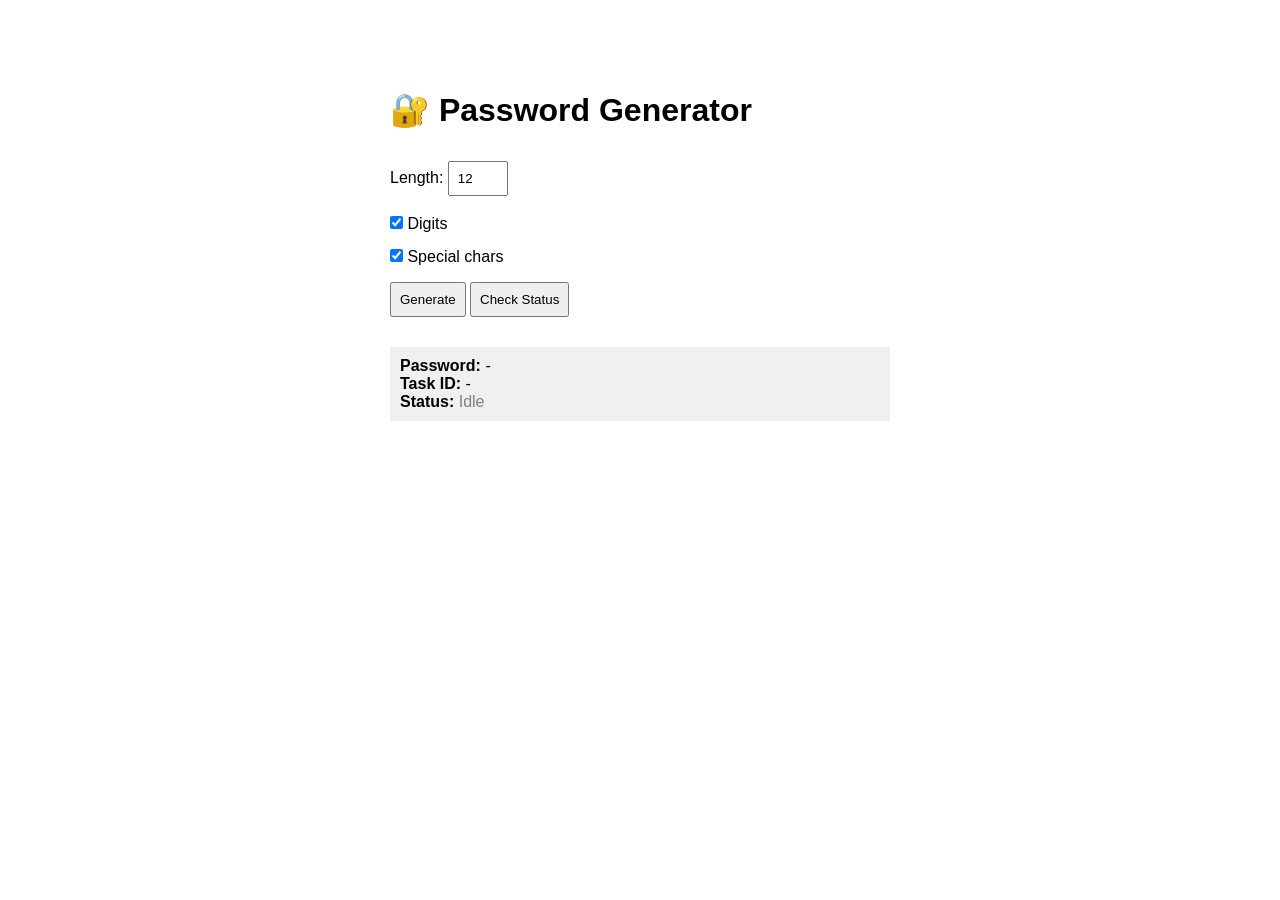
<file: SerovAA/frontend/index.html>
<!DOCTYPE html>
<html>
<head>
    <title>Password Generator</title>
    <style>
        body { font-family: Arial; max-width: 500px; margin: 50px auto; padding: 20px; }
        input, button { margin: 10px 0; padding: 8px; }
        .result { margin-top: 20px; padding: 10px; background: #f0f0f0; }
        .status { color: gray; }
    </style>
</head>
<body>
    <h1>🔐 Password Generator</h1>
    
    <label>Length: <input type="number" id="length" value="12" min="6" max="32"></label><br>
    <label><input type="checkbox" id="digits" checked> Digits</label><br>
    <label><input type="checkbox" id="special" checked> Special chars</label><br>
    
    <button onclick="generatePassword()">Generate</button>
    <button onclick="checkStatus()">Check Status</button>

    <div class="result">
        <strong>Password:</strong> <span id="password">-</span><br>
        <strong>Task ID:</strong> <span id="taskId">-</span><br>
        <strong>Status:</strong> <span id="status" class="status">Idle</span>
    </div>

    <script>
        async function generatePassword() {
            const length = document.getElementById('length').value;
            const useDigits = document.getElementById('digits').checked;
            const useSpecial = document.getElementById('special').checked;

            const response = await fetch('/api/generate', {
                method: 'POST',
                headers: {'Content-Type': 'application/json'},
                body: JSON.stringify({length, use_digits: useDigits, use_special: useSpecial})
            });
            const data = await response.json();
            document.getElementById('taskId').innerText = data.task_id;
            document.getElementById('status').innerText = 'Processing...';
            document.getElementById('password').innerText = '-';
            
            // Poll for result
            pollResult(data.task_id);
        }

        async function pollResult(taskId) {
            const interval = setInterval(async () => {
                const response = await fetch(`/api/result/${taskId}`);
                const data = await response.json();
                if (data.status === 'completed') {
                    document.getElementById('password').innerText = data.password;
                    document.getElementById('status').innerText = 'Completed!';
                    clearInterval(interval);
                } else if (data.status === 'failed') {
                    document.getElementById('status').innerText = 'Failed';
                    clearInterval(interval);
                }
            }, 1000);
        }

        async function checkStatus() {
            const taskId = document.getElementById('taskId').innerText;
            if (taskId !== '-') {
                const response = await fetch(`/api/result/${taskId}`);
                const data = await response.json();
                document.getElementById('status').innerText = data.status;
            }
        }
    </script>
</body>
</html>
</file>
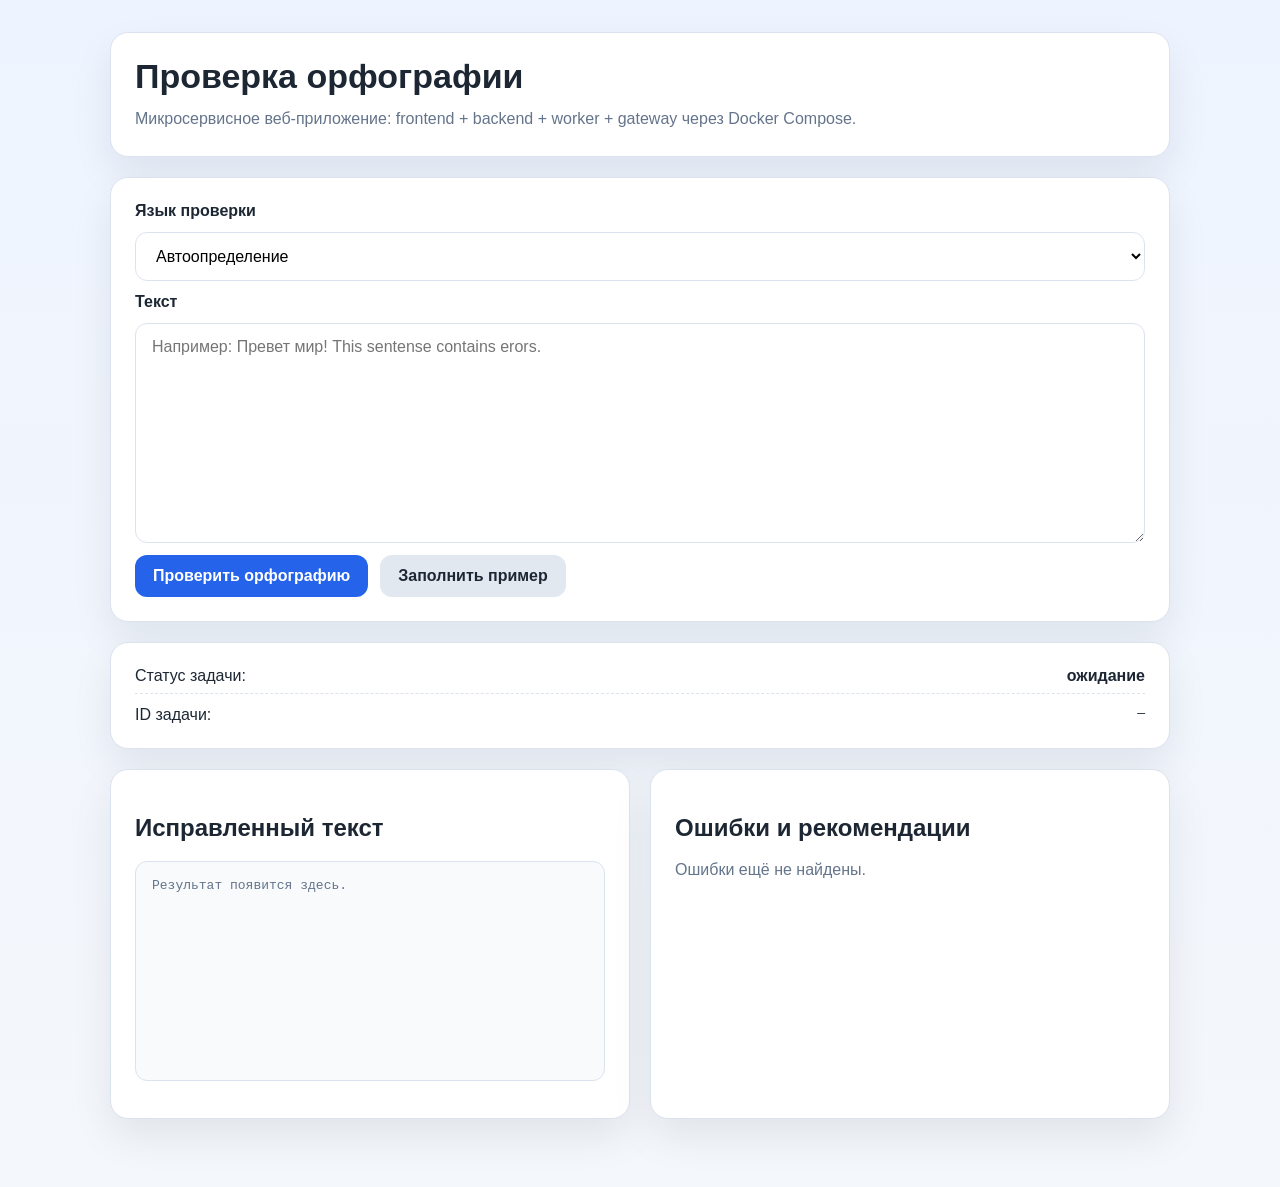
<file: StrelnikovaDA/frontend/index.html>
<!doctype html>
<html lang="ru">
<head>
  <meta charset="UTF-8">
  <meta name="viewport" content="width=device-width, initial-scale=1.0">
  <title>Проверка орфографии</title>
  <link rel="stylesheet" href="style.css">
</head>
<body>
  <main class="page">
    <section class="card hero">
      <h1>Проверка орфографии</h1>
      <p class="subtitle">
        Микросервисное веб-приложение: frontend + backend + worker + gateway через Docker Compose.
      </p>
    </section>

    <section class="card form-card">
      <label for="language">Язык проверки</label>
      <select id="language">
        <option value="auto" selected>Автоопределение</option>
        <option value="ru">Русский</option>
        <option value="en">English</option>
      </select>

      <label for="text">Текст</label>
      <textarea id="text" rows="10" placeholder="Например: Превет мир! This sentense contains erors."></textarea>

      <div class="actions">
        <button id="checkBtn">Проверить орфографию</button>
        <button id="fillDemoBtn" class="secondary">Заполнить пример</button>
      </div>
    </section>

    <section class="card status-card">
      <div class="status-row">
        <span>Статус задачи:</span>
        <strong id="taskStatus">ожидание</strong>
      </div>
      <div class="status-row">
        <span>ID задачи:</span>
        <code id="taskId">—</code>
      </div>
    </section>

    <section class="grid">
      <section class="card">
        <h2>Исправленный текст</h2>
        <pre id="correctedText" class="output empty">Результат появится здесь.</pre>
      </section>

      <section class="card">
        <h2>Ошибки и рекомендации</h2>
        <div id="issues" class="issues empty">Ошибки ещё не найдены.</div>
      </section>
    </section>
  </main>

  <script src="script.js"></script>
</body>
</html>
</file>
<file: StrelnikovaDA/frontend/style.css>
:root {
  color-scheme: light;
  --bg: #f4f7fb;
  --card: #ffffff;
  --text: #1d2733;
  --muted: #64748b;
  --accent: #2563eb;
  --accent-dark: #1d4ed8;
  --border: #dbe3ef;
  --success: #166534;
  --warning: #9a3412;
  --danger: #991b1b;
  --shadow: 0 18px 40px rgba(15, 23, 42, 0.08);
}

* {
  box-sizing: border-box;
}

body {
  margin: 0;
  font-family: Inter, Arial, sans-serif;
  background: linear-gradient(180deg, #eef4ff 0%, var(--bg) 100%);
  color: var(--text);
}

.page {
  max-width: 1100px;
  margin: 0 auto;
  padding: 32px 20px 48px;
}

.card {
  background: var(--card);
  border: 1px solid var(--border);
  border-radius: 18px;
  box-shadow: var(--shadow);
  padding: 24px;
  margin-bottom: 20px;
}

.hero h1 {
  margin: 0 0 10px;
  font-size: 34px;
}

.subtitle {
  margin: 0;
  color: var(--muted);
  line-height: 1.6;
}

.form-card,
.status-card {
  display: flex;
  flex-direction: column;
  gap: 12px;
}

label {
  font-weight: 600;
}

textarea,
select,
button {
  font: inherit;
}

textarea,
select {
  width: 100%;
  border: 1px solid var(--border);
  border-radius: 12px;
  padding: 14px 16px;
  background: #fff;
}

textarea {
  resize: vertical;
  min-height: 220px;
}

.actions {
  display: flex;
  gap: 12px;
  flex-wrap: wrap;
}

button {
  border: none;
  border-radius: 12px;
  padding: 12px 18px;
  cursor: pointer;
  background: var(--accent);
  color: #fff;
  transition: 0.2s ease;
  font-weight: 600;
}

button:hover {
  background: var(--accent-dark);
}

button.secondary {
  background: #e2e8f0;
  color: var(--text);
}

button.secondary:hover {
  background: #cbd5e1;
}

button:disabled {
  opacity: 0.6;
  cursor: not-allowed;
}

.status-row {
  display: flex;
  justify-content: space-between;
  gap: 12px;
  border-bottom: 1px dashed var(--border);
  padding-bottom: 8px;
}

.status-row:last-child {
  border-bottom: none;
  padding-bottom: 0;
}

.grid {
  display: grid;
  gap: 20px;
  grid-template-columns: repeat(2, minmax(0, 1fr));
}

.output {
  white-space: pre-wrap;
  word-break: break-word;
  background: #f8fafc;
  border: 1px solid var(--border);
  border-radius: 12px;
  padding: 16px;
  min-height: 220px;
}

.issue {
  border: 1px solid var(--border);
  border-left: 5px solid var(--warning);
  border-radius: 12px;
  padding: 14px;
  margin-bottom: 12px;
  background: #fffaf5;
}

.issue strong {
  color: var(--danger);
}

.badge {
  display: inline-block;
  margin-top: 8px;
  margin-right: 8px;
  padding: 6px 10px;
  border-radius: 999px;
  background: #eff6ff;
  color: var(--accent-dark);
  border: 1px solid #bfdbfe;
  font-size: 14px;
}

.empty {
  color: var(--muted);
}

.success {
  color: var(--success);
}

.error {
  color: var(--danger);
}

@media (max-width: 900px) {
  .grid {
    grid-template-columns: 1fr;
  }
}
</file>
